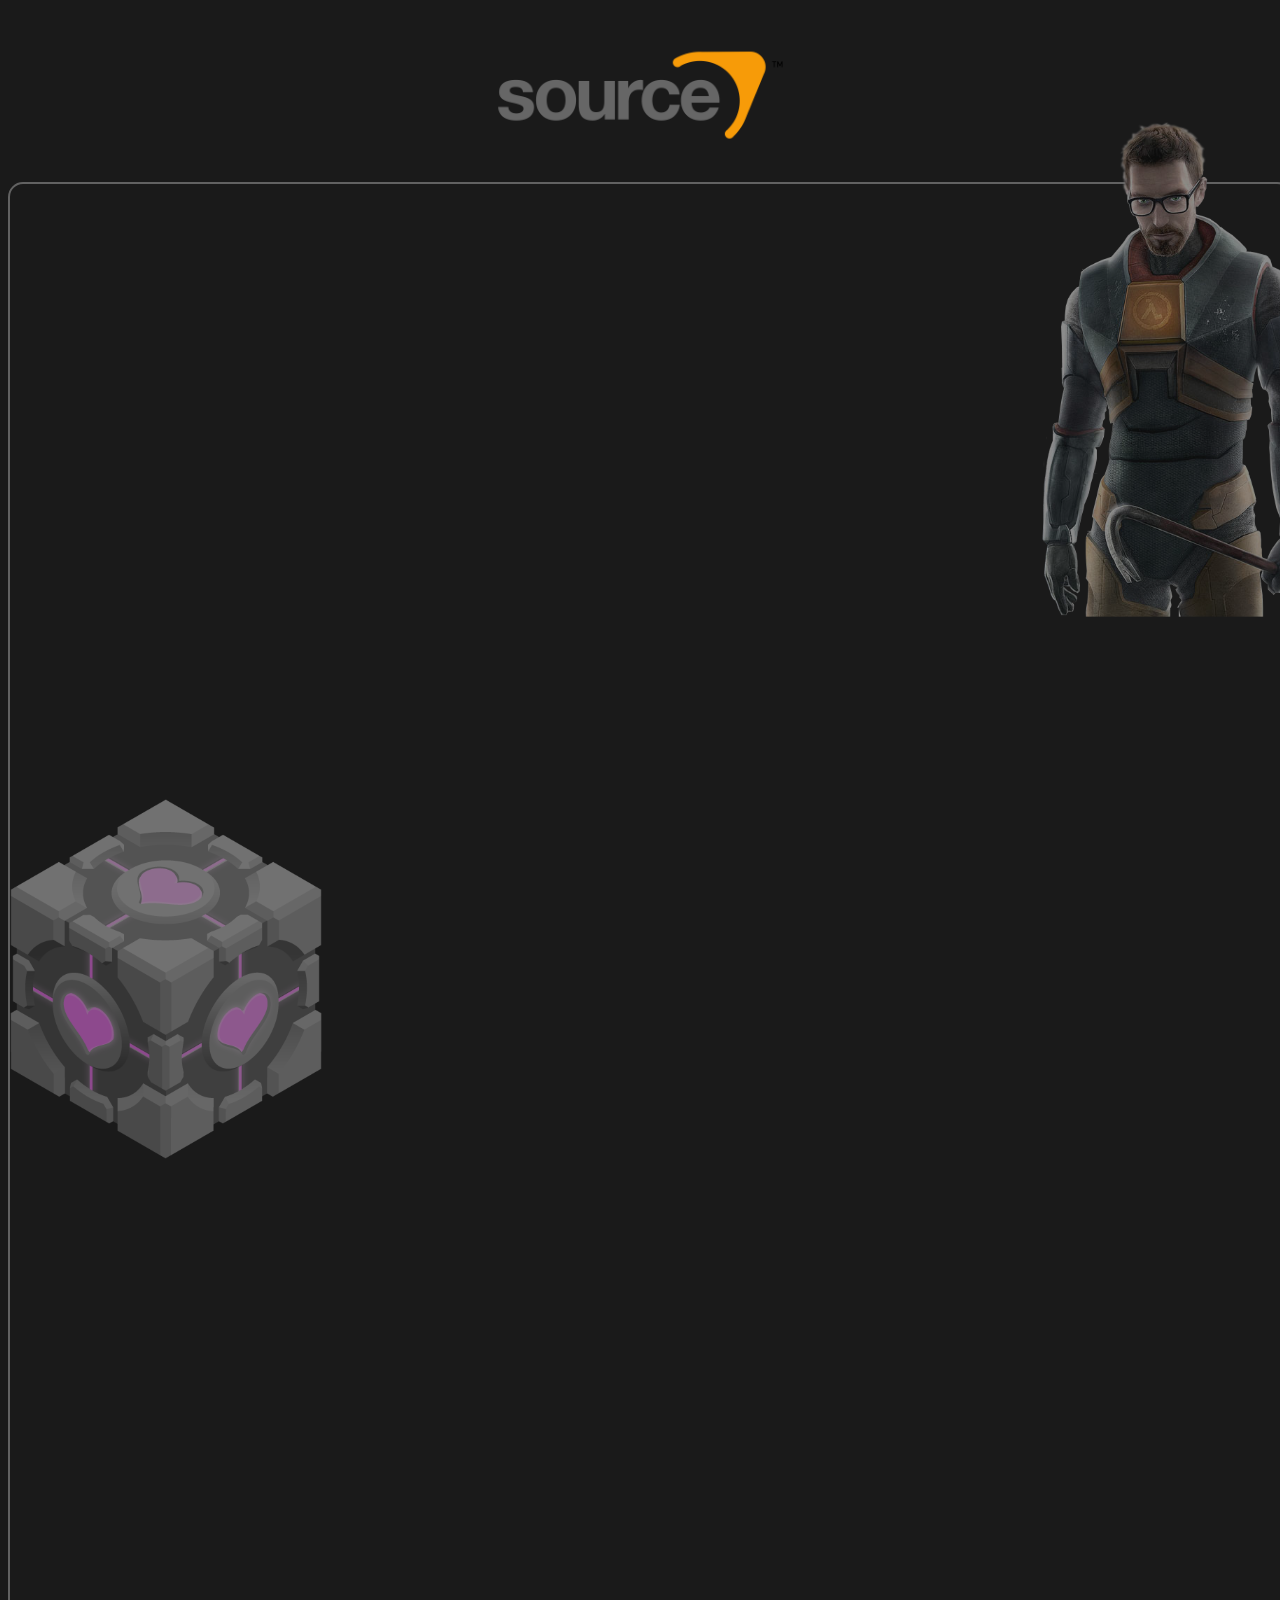
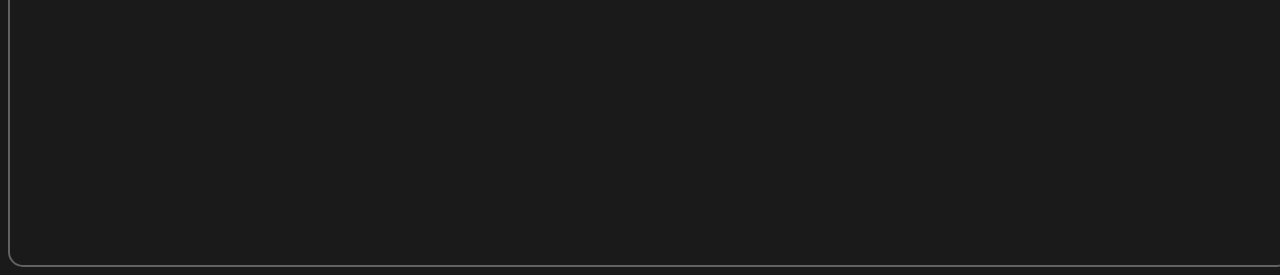
<file: index.html>
<!DOCTYPE html>
<html lang="cs">
<head>
    <meta charset="UTF-8">
    <meta name="viewport" content="width=device-width, initial-scale=1.0">
    <title>Document</title>
    <link rel="stylesheet" href="game_engine.css">
</head>
<body>
    <div>
        <img class="logo" src="Source_engine_logo_and_wordmark.svg.png" alt="Source">
    </div>
    <div>
        
    </div>
    <div class="box">
        <img class="gordon" src="gordon.png" alt="Gordon">
        <img class="cube" src="love cube.png" alt="love_cube">
        <div class="info">
            

        </div>
    </div>
</body>
</html>
</file>
<file: game_engine.css>
body{
    background-color: rgb(26, 26, 26);
}
.box {
    border: 2px solid rgb(170, 170, 170);
    border-width: 2px;
    border-radius: 15px;
    margin: 0 auto;
    padding: 630px;
    width: 20px;
    opacity: 0.5;
}
.nadpis {
    color: antiquewhite;
    font-style: inherit;
    font-size: xx-large;  
} 
.logo {
    scale: 0.5;
    display: block;
    margin-left: auto;
    margin-right: auto;
    width: 45%;
}
.gordon {
    scale: 0.7;
    display: block;
    margin-left: 344px;
    margin-top: -800px;
    border-image-slice: fill;
}
.cube {
    scale: 0.7;
    display: block;
    margin-left: -730px;
    margin-top: 0px;
    border-image-slice: fill;
}
</file>
